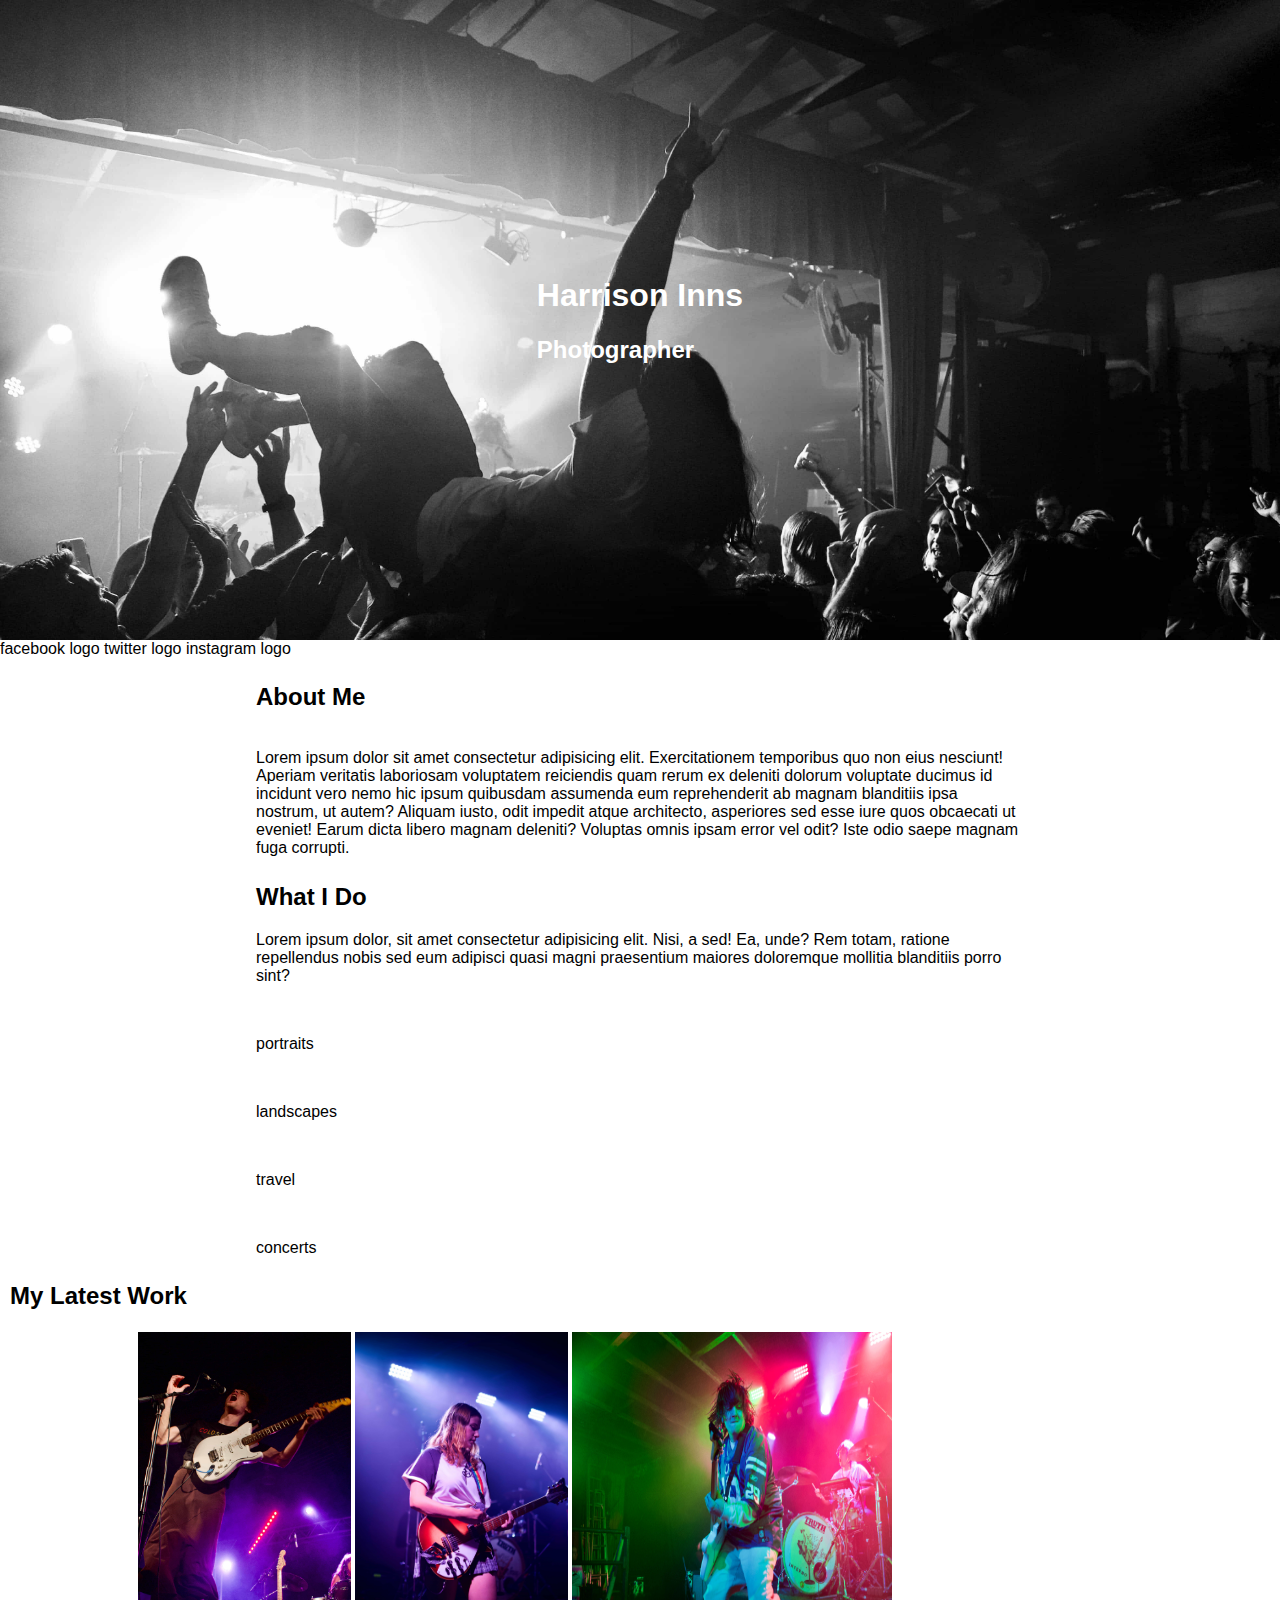
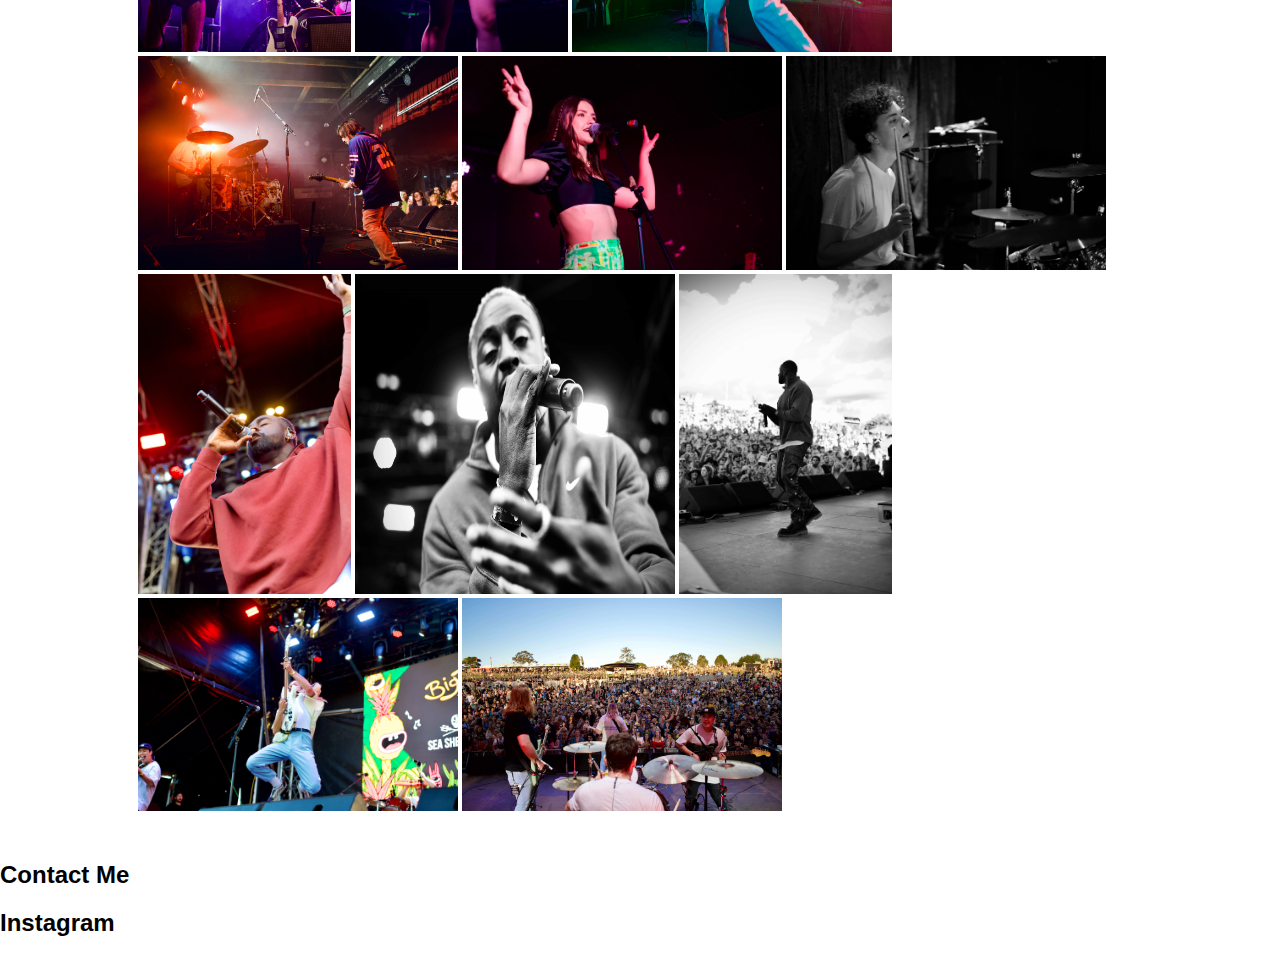
<file: index.html>
<!DOCTYPE html>
<html lang="en">
  <head>
    <meta charset="UTF-8" />
    <meta http-equiv="X-UA-Compatible" content="IE=edge" />
    <meta name="viewport" content="width=device-width, initial-scale=1.0" />
    <link rel="stylesheet" href="css/stylesheet.css" />
    <title>Harrison Inns Photography</title>
  </head>
  <body>
    <header>
      <section class="heading">
        <h1>Harrison Inns</h1>

        <h2>Photographer</h2>
        
      </section>
    </header>
    <nav>facebook logo twitter logo instagram logo</nav>
    <article class="biography">
      <h2>About Me</h2>

      <img class="bio portrait" />
      <section>
        Lorem ipsum dolor sit amet consectetur adipisicing elit. Exercitationem
        temporibus quo non eius nesciunt! Aperiam veritatis laboriosam
        voluptatem reiciendis quam rerum ex deleniti dolorum voluptate ducimus
        id incidunt vero nemo hic ipsum quibusdam assumenda eum reprehenderit ab
        magnam blanditiis ipsa nostrum, ut autem? Aliquam iusto, odit impedit
        atque architecto, asperiores sed esse iure quos obcaecati ut eveniet!
        Earum dicta libero magnam deleniti? Voluptas omnis ipsam error vel odit?
        Iste odio saepe magnam fuga corrupti.
      </section>
    </article>
    <article class="work-style">
      <h2>What I Do</h2>
      <section>
        <p>
          Lorem ipsum dolor, sit amet consectetur adipisicing elit. Nisi, a sed!
          Ea, unde? Rem totam, ratione repellendus nobis sed eum adipisci quasi
          magni praesentium maiores doloremque mollitia blanditiis porro sint?
        </p>
        <img />
        <p>portraits</p>
        <img />
        <p>landscapes</p>
        <img />
        <p>travel</p>
        <img />
        <p>concerts</p>
      </section>
    </article>

    <article class="latest-work">
      <h2>My Latest Work</h2>
      <section class="gallery">
        
        <img src="images/main-images/ALX_0518.jpeg" />
      
        <img src="images/main-images/ALX_1999.jpeg" />
        <img src="images/main-images/ALX_2210.jpeg" />
        
        <img src="images/main-images/ALX_2719.jpeg" />
        <img src="images/main-images/ALX_3520.jpeg" />
        <img src="images/main-images/ALX_4157.jpeg" />
        <img src="images/main-images/ALX_8170.jpeg" />
        <img src="images/main-images/ALX_8184.jpeg" />
        <img src="images/main-images/ALX_8270.jpeg" />
        <img src="images/main-images/ALX_8447.jpeg" />
        <img src="images/main-images/ALX_8515.jpeg" />
      </section> 

      
    </article>
    <article class="contact-form">
      <img class="contact-portrait" />
      <h2>Contact Me</h2>
    </article>
    <article class="instagram">
      <h2>Instagram</h2>
      <section class="insta-gallery">
        <img />
        <img />
        <img />
        <img />
        <img />
        <img />
        <img />
        <img />
        <img />
      </section>
    </article>
  </body>
</html>
</file>
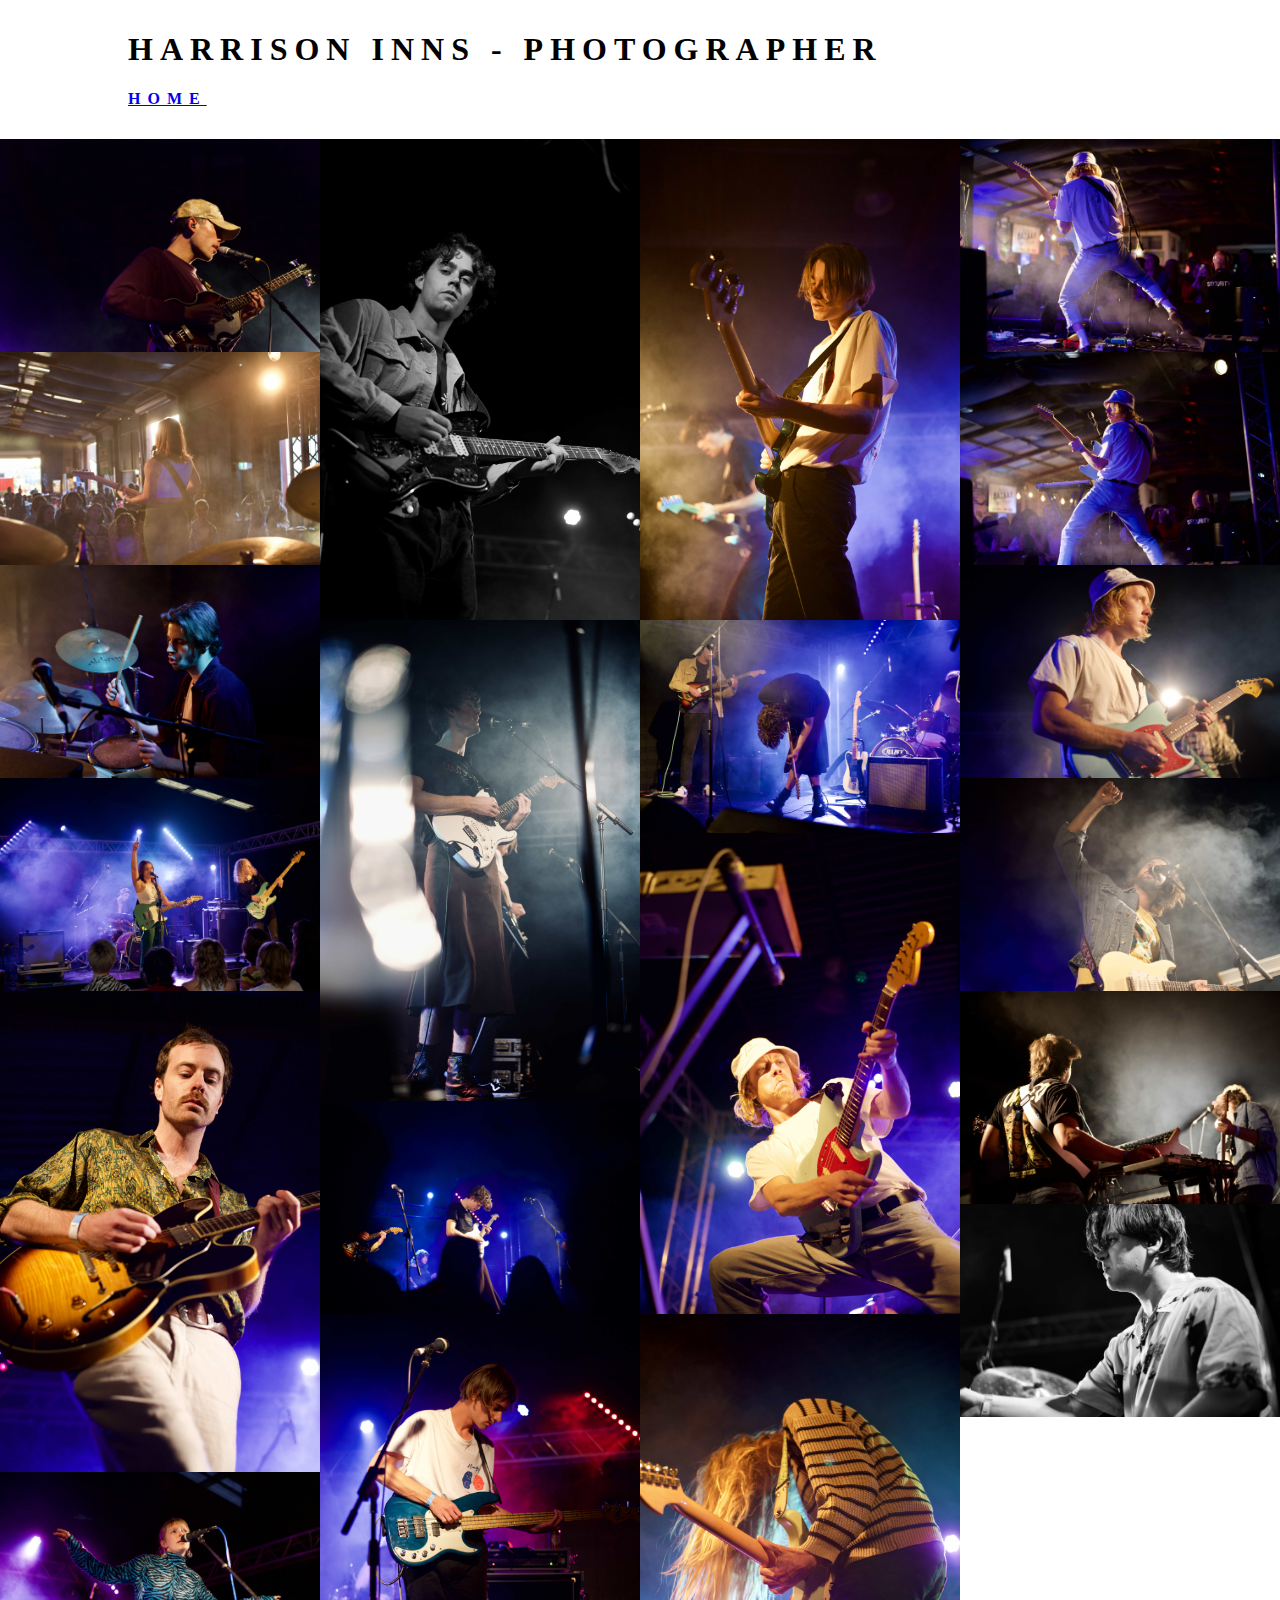
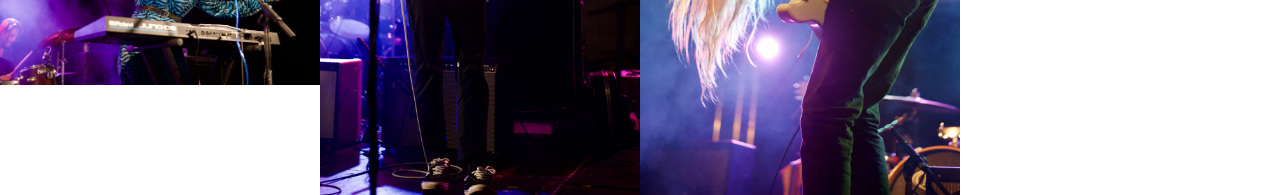
<file: gallery.html>
<!DOCTYPE html>
<html lang="en">
  <head>
    <meta charset="UTF-8" />
    <meta http-equiv="X-UA-Compatible" content="IE=edge" />
    <meta name="viewport" content="width=device-width, initial-scale=1.0" />
    <link rel="stylesheet" href="/css/gallery-style.css" />
    <title>Harrison Inns | Gallery</title>
  </head>
  <body>
    <header>
      <section class="heading">
        <h1>Harrison Inns - Photographer</h1>
        
      </section>
      <article class="see-more">
        <a href="index.html" target="blank"><h4>Home</h4></a>
      
      </article>
    </header>
    
      <section id="photos">

      <img src="images/gallery/2-min.jpeg">
      <img src="images/gallery/ALX_0086-min.jpeg">
      <img src="images/gallery/ALX_0119-min.jpeg">
      <img src="images/gallery/ALX_0138-min.jpeg">
      <img src="images/gallery/ALX_0156-min.jpeg">
      <img src="images/gallery/ALX_0172-min.jpeg">
      <img src="images/gallery/ALX_0331-min.jpeg">
      <img src="images/gallery/ALX_0438-min.jpeg">
      <img src="images/gallery/ALX_0564-min.jpeg">
      <img src="images/gallery/ALX_0636-min.jpeg">
      <img src="images/gallery/ALX_0707-min.jpeg">
      <img src="images/gallery/ALX_0772-min.jpeg">
      <img src="images/gallery/ALX_0856-min.jpeg">
      <img src="images/gallery/ALX_0882-min.jpeg">
      <img src="images/gallery/ALX_0985-min.jpeg">
      <img src="images/gallery/ALX_0995-min.jpeg">
      <img src="images/gallery/ALX_1064-min.jpeg">
      <img src="images/gallery/ALX_1143-min.jpeg">
      <img src="images/gallery/ALX_1179-min.jpeg">
      <img src="images/gallery/ALX_1199-min.jpeg">
      
      
      
      </section>
  </body>
</html>
</file>
<file: css/stylesheet.css>
body {
  padding: 0;
  margin: 0;
  font-family: Arial, Helvetica, sans-serif;
  box-sizing: border-box;
}
header {
  padding: 20%;
  display: flex;
  justify-content: center;
  background-image: url(/images/main-images/ALX_2596.jpeg);
  background-size: cover;
  background-repeat: no-repeat;
  color: white;
  
}

.biography,
.work-style {
  margin: 2% 20%;
}
.latest-work{
  margin: 10px;
}
.gallery {
  margin: 0% 10% 0% 10%;
  display: flex;
  flex-wrap: wrap;
}
.gallery img {
  max-width: 320px;
  max-height: 320px;
  margin: 2px;
  
}
.container {
  display: grid; 
  grid-template-columns: 1fr 1fr 1fr; 
  grid-template-rows: 1fr 1fr 1fr 1fr; 
  gap: 0px 0px; 
  grid-template-areas: 
    "One Two Two"
    "One Three Five"
    "Six Three Five"
    "Six Four Four"; 
}
.One { grid-area: One; }
.Two { grid-area: Two; }
.Three { grid-area: Three; }
.Four { grid-area: Four; }
.Five { grid-area: Five; }
.Six { grid-area: Six; }

@media only screen and (min-width:600px){
img:hover {
  transform: scale(1.5, 1.5);
}
}
</file>
<file: css/gallery-style.css>
#photos {
    /* Prevent vertical gaps */
    line-height: 0;
    
    -webkit-column-count: 5;
    -webkit-column-gap:   0px;
    -moz-column-count:    5;
    -moz-column-gap:      0px;
    column-count:         4;
    column-gap:           0;
 }
 
 #photos img {
   /* Just in case there are inline attributes */
   width: 100% !important;
   height: auto !important;
 }
 
 @media (max-width: 1200px) {
   #photos {
   -moz-column-count:    4;
   -webkit-column-count: 4;
   column-count:         4;
   }
 }
 @media (max-width: 1000px) {
   #photos {
   -moz-column-count:    3;
   -webkit-column-count: 3;
   column-count:         3;
   }
 }
 @media (max-width: 800px) {
   #photos {
   -moz-column-count:    2;
   -webkit-column-count: 2;
   column-count:         2;
   }
 }
 @media (max-width: 400px) {
   #photos {
   -moz-column-count:    1;
   -webkit-column-count: 1;
   column-count:         1;
   }
 }
 
 body {
   margin: 0;
   padding: 0;
 }
 header{
   color: black;
   background: white;
   padding: 10px 10% 10px 10%;
   margin: 0;
   font-weight: 700;
  text-transform: uppercase;
  letter-spacing: 7px;
 }
 img:hover {
  transform: scale(1.5, 1.5);
}
</file>
